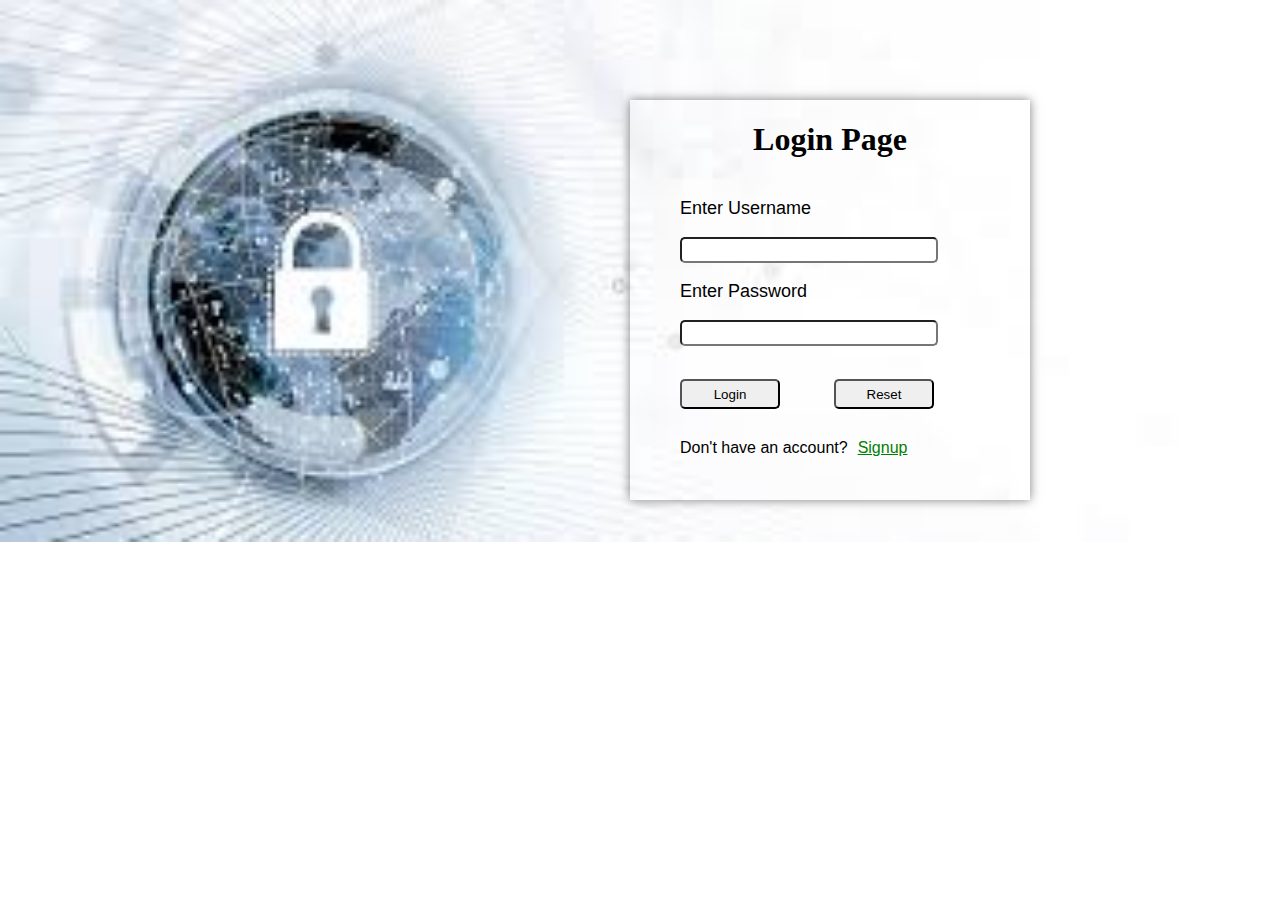
<file: JS-Project/login.html>
<!DOCTYPE html>
<html lang="en">
<head>
    <meta charset="UTF-8">
    <meta name="viewport" content="width=device-width, initial-scale=1.0">
    <title>Login Page</title>
    <style>
        body{
            background-image: url(loginimg.jpg);
            background-repeat: no-repeat;
            background-size: cover;
        }
        #container{
            box-shadow: 0 0 10px rgba(0,0,0,0.5);
            height: 400px;
            width: 400px;
            position: absolute;
            right: 250px;
            top: 100px;
        }
        h1{
            text-align: center;
            margin-bottom: 40px;
        }
        label{
            padding-left: 50px;
            font-family: Arial, Helvetica, sans-serif;
            font-size: large;
        }
        input{
            margin-left: 50px;
            border-radius: 5px;
            width: 250px;
            height: 20px;
        }
        button{
            width: 100px;
            margin-left: 50px;
            margin-top: 15px;
            border-radius: 5px;
            height: 30px;
            cursor: pointer;
        }
        p{
            padding-left: 50px;
            margin-top: 30px;
            font-family: Arial, Helvetica, sans-serif;
        }
        a{
            padding-left: 10px;
            font-family: Arial, Helvetica, sans-serif;
            color: green;
        }
    </style>
</head>
<body>
    <div id="container">
        <h1>Login Page</h1>
        <label>Enter Username</label><br><br>
        <input type="text" id="uname"><br><br>
        <label>Enter Password</label><br><br>
        <input type="password" id="password"><br><br>
        <button onclick="login()">Login</button>
        <button onclick="reset()">Reset</button>
        <p>Don't have an account?<a href="signup.html">Signup</a></p>
    </div>
    <script>
        function login(){
            const fs=require('./users.json');
            const http=require('http');
            
        }
        function reset(){
            const uname=document.getElementById("uname").value="";
            const p=document.getElementById("password").value="";
        }
    </script>
</body>
</html>
</file>
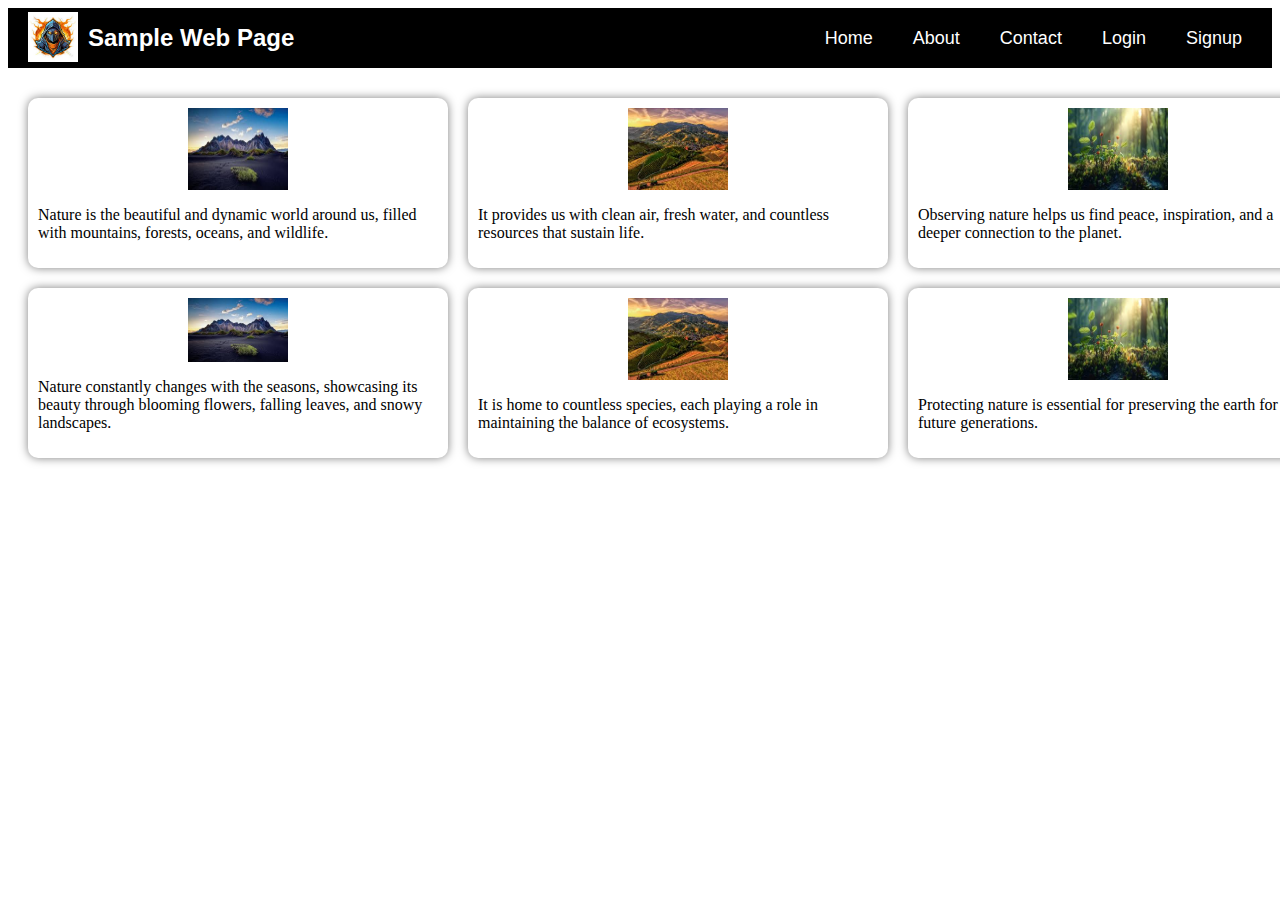
<file: JS-Project/sample.html>
<!DOCTYPE html>
<html lang="en">
<head>
    <meta charset="UTF-8">
    <meta name="viewport" content="width=device-width, initial-scale=1.0">
    <title>Home</title>
    <link rel="stylesheet" href="style.css">
</head>
<body>
    <div id="container">
        <div id="left">
            <img src="logo.jpg" alt="" width="50px" height="50px">
            <h2>Sample Web Page</h2>
        </div>
        <div id="right">
            <a href="sample.html">Home</a>
            <a href="about.html">About</a>
            <a href="contact.html">Contact</a>
            <a href="login.html">Login</a>
            <a href="signup.html">Signup</a>
        </div>
    </div>
    <div id="items">
        <div class="item">
            <img src="img1.jpg" alt="" width="100px" height="100px">
            <p>Nature is the beautiful and dynamic world around us, filled with mountains, forests, oceans, and wildlife.</p>
        </div>
        <div class="item">
            <img src="img2.jpg" alt="" width="100px" height="100px">
            <p>It provides us with clean air, fresh water, and countless resources that sustain life.</p>
        </div>
        <div class="item">
            <img src="img3.jpg" alt="" width="100px" height="100px">
            <p>Observing nature helps us find peace, inspiration, and a deeper connection to the planet.</p>
        </div>
        <div class="item">
            <img src="img1.jpg" alt="" width="100px" height="100px">
            <p>Nature constantly changes with the seasons, showcasing its beauty through blooming flowers, falling leaves, and snowy landscapes.</p>
        </div>
        <div class="item">
            <img src="img2.jpg" alt="" width="100px" height="100px">
            <p>It is home to countless species, each playing a role in maintaining the balance of ecosystems.</p>
        </div>
        <div class="item">
            <img src="img3.jpg" alt="" width="100px" height="100px">
            <p>Protecting nature is essential for preserving the earth for future generations.</p>
        </div>
    </div>
</body>
</html>
</file>
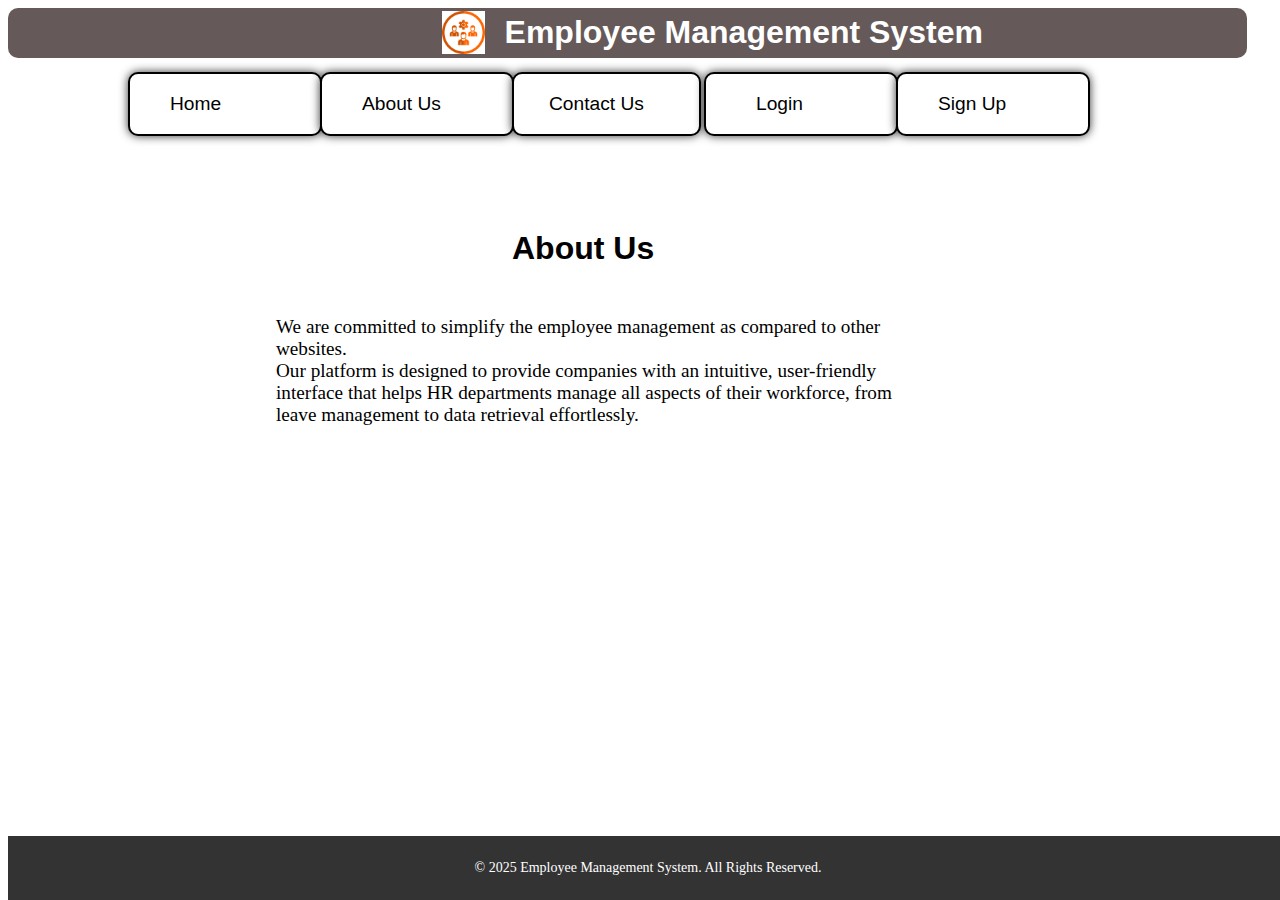
<file: Project/about.html>
<!DOCTYPE html>
<html lang="en">
<head>
    <meta charset="UTF-8">
    <meta name="viewport" content="width=device-width, initial-scale=1.0">
    <title>About Us-EMS</title>
    <style>
        #header{
            border-radius: 10px;
            height: 50px;
            display: flex;
            width: 98%;
            background-color: #655959;
        }
        #header h1 {
            font-family: 'Franklin Gothic Medium', 'Arial Narrow', Arial, sans-serif;
            text-align: center;
            text-decoration: none;
            color: white;
            margin-top: 6px;
            text-align: center;
            margin-left: 20px;
        }
        #header img{
            padding-left: 35%;
            padding-top: 3px;
        }
        #container {
            display: inline-block;
            justify-items: flex-start;    
        }
        #home, #about, #contact, #login, #signup {
            position: absolute;
            font-family: 'Franklin Gothic Medium', 'Arial Narrow', Arial, sans-serif;
            font-size: larger;
            border-radius: 10px;
            border: 2px solid black;
            background-color: white;
            box-shadow: 0 0 10px 0 rgba(0,0,0,0.8);
            transition: transform 0.3s ease;
        }
        #home {
            left: 10%;
            width: 150px;
            padding-left: 40px;
        }
        #about {
            left: 25%;
            width: 150px;
            padding-left: 40px;
        }
        #contact {
            left: 40%;
            width: 150px;
            padding-left: 35px;
        }
        #login {
            left: 55%;
            width: 140px;
            padding-left: 50px;
        }
        #signup {
            left: 70%;
            width: 150px;
            padding-left: 40px;
        }
        #home a, #about a, #contact a, #login a, #signup a {
            text-decoration: none;
            color: black;
        }
        #home:hover{
            -ms-transform: scale(1.2); 
            -webkit-transform: scale(1.2);
            transform: scale(1.2);
        }
        #about:hover{
            -ms-transform: scale(1.2); 
            -webkit-transform: scale(1.2);
            transform: scale(1.2);
        }
        #contact:hover {
            -ms-transform: scale(1.2); 
            -webkit-transform: scale(1.2);
            transform: scale(1.2);
        }
        #login:hover{
            -ms-transform: scale(1.2); 
            -webkit-transform: scale(1.2);
            transform: scale(1.2);
        }
        #signup:hover{
            -ms-transform: scale(1.2); 
            -webkit-transform: scale(1.2);
            transform: scale(1.2);
        }
        #container1 h1{
            position: absolute;
            top: 20%;
            left: 40%;
            margin-top: 50px;
            font-family: 'Franklin Gothic Medium', 'Arial Narrow', Arial, sans-serif;
        }
        #container1 p{
            position: absolute;
            top: 32%;
        }
        #para{
            background-color: white;
            width: 50%;
            height: 130px;
            position: absolute;
            left: 20%;
            border-radius: 20px;
            padding-left: 20px;
            padding-top: 20px;
            margin-top: 8px;
            font-size: larger;
        }
        #para2{
            width: 50%;
            height: 130px;
            position: absolute;
            top: 55%;
            left: 20%;
            border-radius: 20px;
            padding-left: 20px;
            padding-top: 20px;
            margin-top: 8px;
            font-size: larger;
        }
        footer {
            background-color: #333;
            color: white;
            padding: 10px 0;
            text-align: center;
            position: absolute;
            bottom: 0%;
            width: 100%;
        }
        footer p {
            font-size: 14px;
        }
        .container {
            width: 90%;
            max-width: 1200px;
            margin: 0 auto;
        }
    </style>
</head>
<body>
    <div id="header">
        <img src="logo.jpg" alt="" height="43px" width="43px">
        <h1>Employee Management System</h1>
    </div>
    <div id="container">
        <div id="home">
            <p><a href="home.html">Home</a></p>
        </div>
        <div id="about">
            <p><a href="about.html">About Us</a></p>
        </div>
        <div id="contact">
            <p><a href="contact.html">Contact Us</a></p>
        </div>
        <div id="login">
            <p><a href="login.html">Login</a></p>
        </div>
        <div id="signup">
            <p><a href="signup.html">Sign Up</a></p>
        </div>
    </div>
    <div id="container1">
        <h1>About Us</h1>
        <p id="para">We are committed to simplify the employee management as compared to other websites.  <br>
            Our platform is designed to provide companies with an intuitive, user-friendly interface that helps HR departments manage 
            all aspects of their workforce, from leave management to data retrieval effortlessly.</p>
    </div>
    <footer>
        <div class="container">
            <p>&copy; 2025 Employee Management System. All Rights Reserved.</p>
        </div>
    </footer>
</body>
</html>
</file>
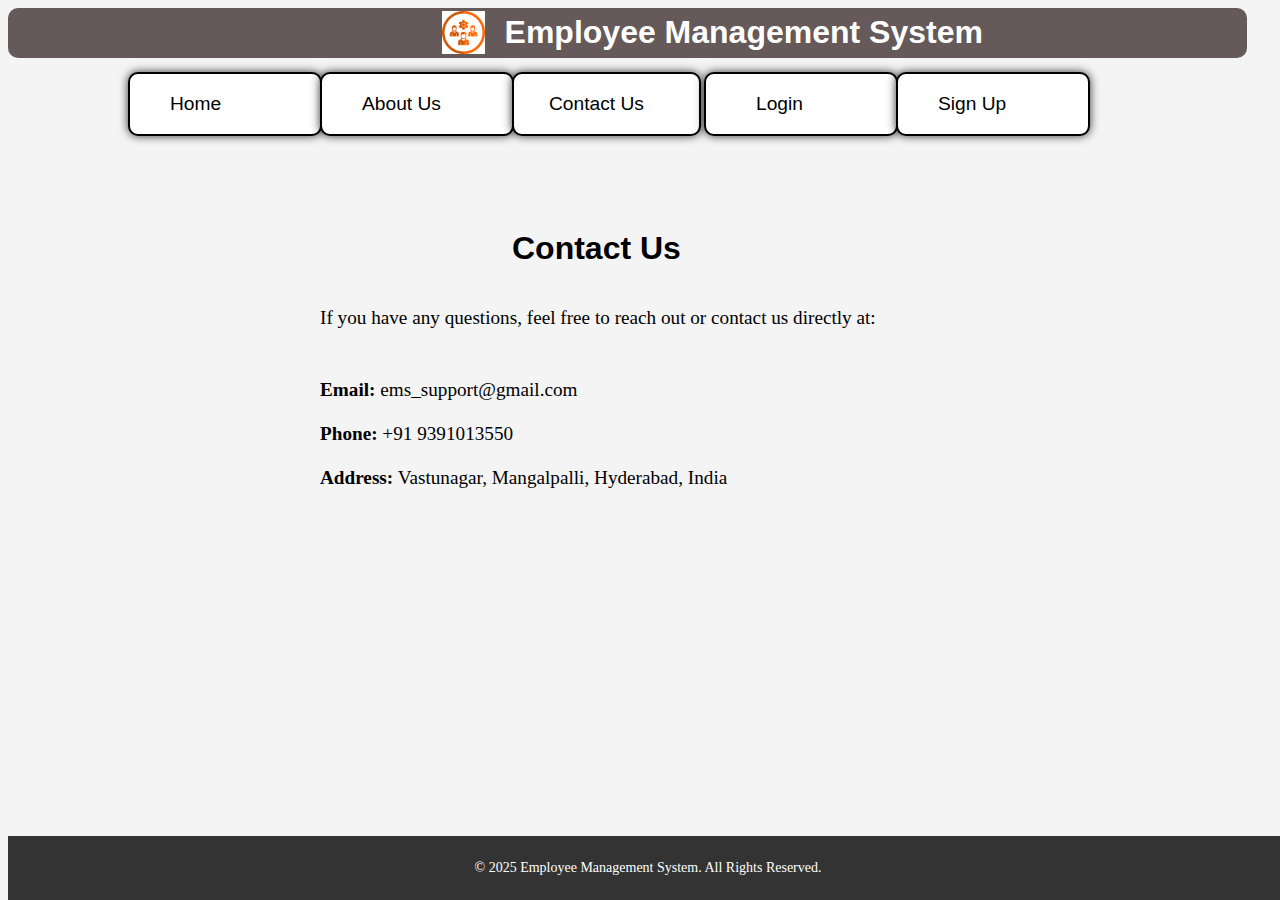
<file: Project/contact.html>
<!DOCTYPE html>
<html lang="en">
<head>
    <meta charset="UTF-8">
    <meta name="viewport" content="width=device-width, initial-scale=1.0">
    <title>Contact-EMS</title>
    <style>
        body {
            background-color: #f4f4f4;
            height: 100%;
        }
        #header{
            border-radius: 10px;
            height: 50px;
            display: flex;
            width: 98%;
            background-color: #655959;
        }
        #header h1 {
            font-family: 'Franklin Gothic Medium', 'Arial Narrow', Arial, sans-serif;
            text-align: center;
            text-decoration: none;
            color: white;
            margin-top: 6px;
            text-align: center;
            margin-left: 20px;
        }
        #header img{
            padding-left: 35%;
            padding-top: 3px;
        }
        #container {
            display: inline-block;
            justify-items: flex-start;    
        }
        #home, #about, #contact, #login, #signup {
            position: absolute;
            font-family: 'Franklin Gothic Medium', 'Arial Narrow', Arial, sans-serif;
            font-size: larger;
            border-radius: 10px;
            border: 2px solid black;
            background-color: white;
            box-shadow: 0 0 10px 0 rgba(0,0,0,0.8);
            transition: transform 0.3s ease;
        }
        #home {
            left: 10%;
            width: 150px;
            padding-left: 40px;
        }
        #about {
            left: 25%;
            width: 150px;
            padding-left: 40px;
        }
        #contact {
            left: 40%;
            width: 150px;
            padding-left: 35px;
        }
        #login {
            left: 55%;
            width: 140px;
            padding-left: 50px;
        }
        #signup {
            left: 70%;
            width: 150px;
            padding-left: 40px;
        }
        #home a, #about a, #contact a, #login a, #signup a {
            text-decoration: none;
            color: black;
        }
        #home:hover{
            -ms-transform: scale(1.2); 
            -webkit-transform: scale(1.2);
            transform: scale(1.2);
        }
        #about:hover{
            -ms-transform: scale(1.2); 
            -webkit-transform: scale(1.2);
            transform: scale(1.2);
        }
        #contact:hover {
            -ms-transform: scale(1.2); 
            -webkit-transform: scale(1.2);
            transform: scale(1.2);
        }
        #login:hover{
            -ms-transform: scale(1.2); 
            -webkit-transform: scale(1.2);
            transform: scale(1.2);
        }
        #signup:hover{
            -ms-transform: scale(1.2); 
            -webkit-transform: scale(1.2);
            transform: scale(1.2);
        }
        #container1 h1{
            position: absolute;
            top: 20%;
            left: 40%;
            margin-top: 50px;
            font-family: 'Franklin Gothic Medium', 'Arial Narrow', Arial, sans-serif;
        }
        #container1 p{
            position: absolute;
            top: 32%;
            left: 25%;
            font-size: larger;
        }
        #container2 p{
            position: absolute;
            top: 40%;
            left: 25%;
            font-size: larger;
        }
        footer {
            background-color: #333;
            color: white;
            padding: 10px 0;
            text-align: center;
            position: absolute;
            bottom: 0%;
            width: 100%;
        }
        footer p {
            font-size: 14px;
        }
        .container {
            width: 90%;
            max-width: 1200px;
            margin: 0 auto;
        }
        </style>
    </head>
<body>
    <div id="header">
        <img src="logo.jpg" alt="" height="43px" width="43px">
        <h1>Employee Management System</h1>
    </div>
    <div id="container">
        <div id="home">
            <p><a href="home.html">Home</a></p>
        </div>
        <div id="about">
            <p><a href="about.html">About Us</a></p>
        </div>
        <div id="contact">
            <p><a href="contact.html">Contact Us</a></p>
        </div>
        <div id="login">
            <p><a href="login.html">Login</a></p>
        </div>
        <div id="signup">
            <p><a href="signup.html">Sign Up</a></p>
        </div>
    </div>
    <div id="container1">
        <h1>Contact Us</h1>
        <p>If you have any questions, feel free to reach out or contact us directly at:</p>
    </div>
    <div id="container2">
        <p><b>Email:</b> ems_support@gmail.com <br><br>
            <b>Phone:</b> +91 9391013550 <br><br>
            <b>Address:</b> Vastunagar, Mangalpalli, Hyderabad, India</p>
    </div>
    <footer>
        <div class="container">
            <p>&copy; 2025 Employee Management System. All Rights Reserved.</p>
        </div>
    </footer>
</body>
</html>
</file>
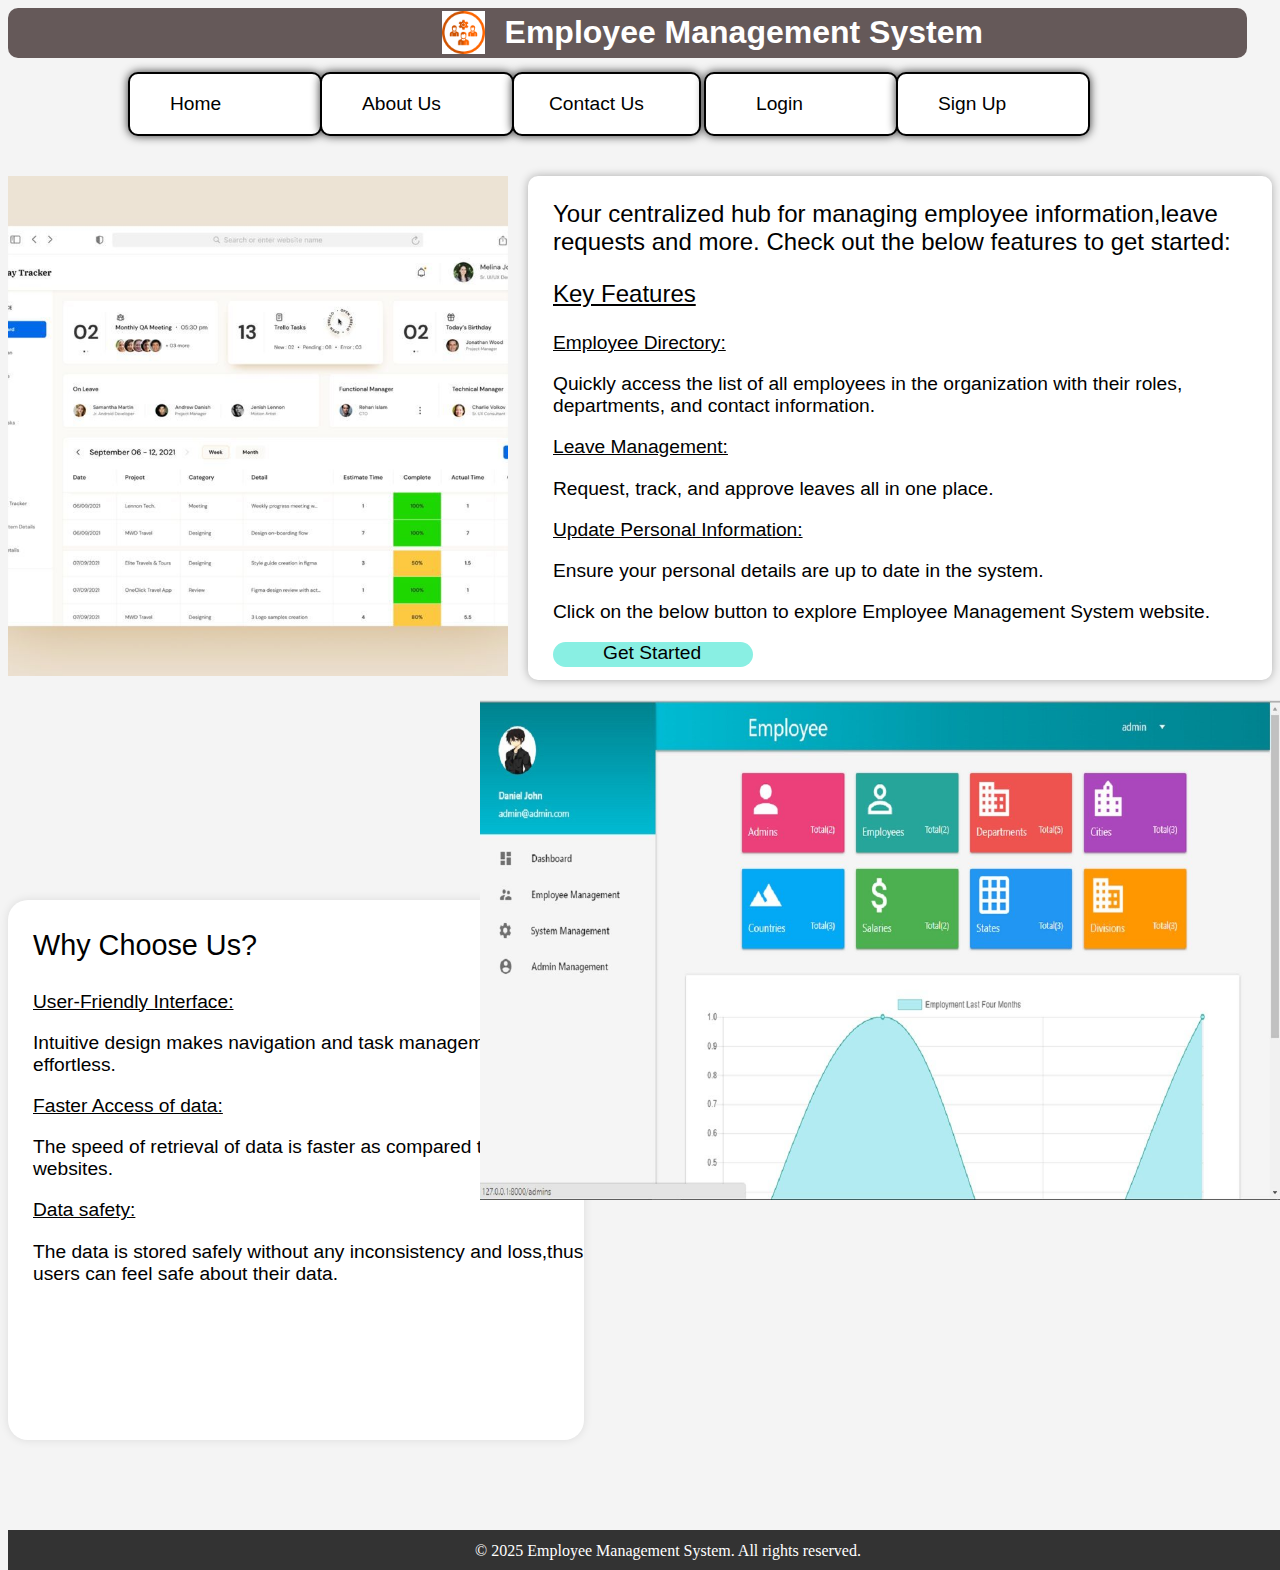
<file: Project/home.html>
<!DOCTYPE html>
<html lang="en">
<head>
    <meta charset="UTF-8">
    <meta name="viewport" content="width=device-width, initial-scale=1.0">
    <title>Home-EMS</title>
    <style>
        body {
            background-color: #f4f4f4;
            height: 100%;
        }
        #header{
            border-radius: 10px;
            height: 50px;
            display: flex;
            width: 98%;
            background-color: #655959;
        }
        #header h1 {
            font-family: 'Franklin Gothic Medium', 'Arial Narrow', Arial, sans-serif;
            text-align: center;
            text-decoration: none;
            color: white;
            margin-top: 6px;
            text-align: center;
            margin-left: 20px;
        }
        #header img{
            padding-left: 35%;
            padding-top: 3px;
        }
        #container {
            display: inline-block;
            justify-items: flex-start;    
        }
        #home, #about, #contact, #login, #signup {
            position: absolute;
            font-family: 'Franklin Gothic Medium', 'Arial Narrow', Arial, sans-serif;
            font-size: larger;
            border-radius: 10px;
            border: 2px solid black;
            background-color: white;
            box-shadow: 0 0 10px 0 rgba(0,0,0,0.8);
            transition: transform 0.3s ease;
        }
        #home {
            left: 10%;
            width: 150px;
            padding-left: 40px;
        }
        #about {
            left: 25%;
            width: 150px;
            padding-left: 40px;
        }
        #contact {
            left: 40%;
            width: 150px;
            padding-left: 35px;
        }
        #login {
            left: 55%;
            width: 140px;
            padding-left: 50px;
        }
        #signup {
            left: 70%;
            width: 150px;
            padding-left: 40px;
        }
        #home a, #about a, #contact a, #login a, #signup a {
            text-decoration: none;
            color: black;
        }
        #home:hover{
            -ms-transform: scale(1.2); 
            -webkit-transform: scale(1.2);
            transform: scale(1.2);
        }
        #about:hover{
            -ms-transform: scale(1.2); 
            -webkit-transform: scale(1.2);
            transform: scale(1.2);
        }
        #contact:hover {
            -ms-transform: scale(1.2); 
            -webkit-transform: scale(1.2);
            transform: scale(1.2);
        }
        #login:hover{
            -ms-transform: scale(1.2); 
            -webkit-transform: scale(1.2);
            transform: scale(1.2);
        }
        #signup:hover{
            -ms-transform: scale(1.2); 
            -webkit-transform: scale(1.2);
            transform: scale(1.2);
        }
        #container1{
            display: flex;
        }
        #left{
            margin-top: 100px;
        }
        #right{
            margin-top: 100px;
            font-family: 'Franklin Gothic Medium', 'Arial Narrow', Arial, sans-serif;
            margin-left: 20px;
            font-size: larger;
            box-shadow: 0 0 10px 0 rgba(0,0,0,0.3);
            background-color: white;
            border-radius: 10px;
            padding-left: 25px;
        }
        #head{
            font-size: x-large;
        }
        #button{
            border-radius: 35px;
            width: 200px;
            background-color: rgb(137, 239, 227);
            height: 25px;
        }
        #button a{
            text-decoration: none;
            color: black;
            padding-left: 50px;
            padding-top: 10px;
        }
        #left1{
            background-color: white;
            box-shadow: 0 0 10px 0 rgba(0,0,0,0.1);
            position: absolute;
            top: 100%;
            width: 45%;
            height: 60%;
            border-radius: 20px;
            font-family: 'Franklin Gothic Medium', 'Arial Narrow', Arial, sans-serif;
        }
        #left1 p{
            padding-left: 25px;
            font-size: larger;
        }
        #head1{
            font-size: x-large;
        }
        #right1{
            position: absolute;
            right: 0;
            margin-top: 20px;
        }
        #footer {
            background-color: #333;
            color: white;
            text-align: center;
            padding: 20px;
            position: absolute;
            top: 170%;
            bottom: 0;
            width: 100%;
        }
        #footer p{
            margin: -8px;
        }
    </style>
</head>
<body>
    <div id="header">
        <img src="logo.jpg" alt="" height="43px" width="43px">
        <h1>Employee Management System</h1>
    </div>
    <div id="container">
        <div id="home">
            <p><a href="home.html">Home</a></p>
        </div>
        <div id="about">
            <p><a href="about.html">About Us</a></p>
        </div>
        <div id="contact">
            <p><a href="contact.html">Contact Us</a></p>
        </div>
        <div id="login">
            <p><a href="login.html">Login</a></p>
        </div>
        <div id="signup">
            <p><a href="signup.html">Sign Up</a></p>
        </div>
    </div>
    <div id="container1">
        <div id="left">
            <img src="image.jpg" alt="" height="500px" width="500px">
        </div>
        <div id="right">
            <div id="head">
                <p>Your centralized hub for managing employee information,leave requests and more. Check out the below features to get started:</p>
                <p><u>Key Features</u></p>
            </div>
            <p><u>Employee Directory:</u><br></p>
            <p>Quickly access the list of all employees in the organization with their roles, departments, and contact information.</p>
            <p><u>Leave Management:</u><br></p>
            <p>Request, track, and approve leaves all in one place.</p>
            <p><u>Update Personal Information:</u><br></p>
            <p>Ensure your personal details are up to date in the system.</p>
            <p>Click on the below button to explore Employee Management System website.</p>
            <div id="button">
                <a href="signup.html">Get Started</a>
            </div>
        </div>
    </div>
    <div id="left1">
        <div id="head1">
            <p>Why Choose Us?</p>
        </div>
        <p><u>User-Friendly Interface:</u><br></p><p>Intuitive design makes navigation and task management effortless.</p>
        <p><u>Faster Access of data:</u><br></p><p>The speed of retrieval of data is faster as compared to other websites.</p>
        <p><u>Data safety:</u><br></p><p>The data is stored safely without any inconsistency and loss,thus users can feel safe about their data.</p>
    </div>
    <div id="right1">
        <img src="image2.jpg" alt="" height="500px" width="800px">
    </div>
<div id="footer">
    <p>&copy; 2025 Employee Management System. All rights reserved.</p>
</div>
</body>
</html>
</file>
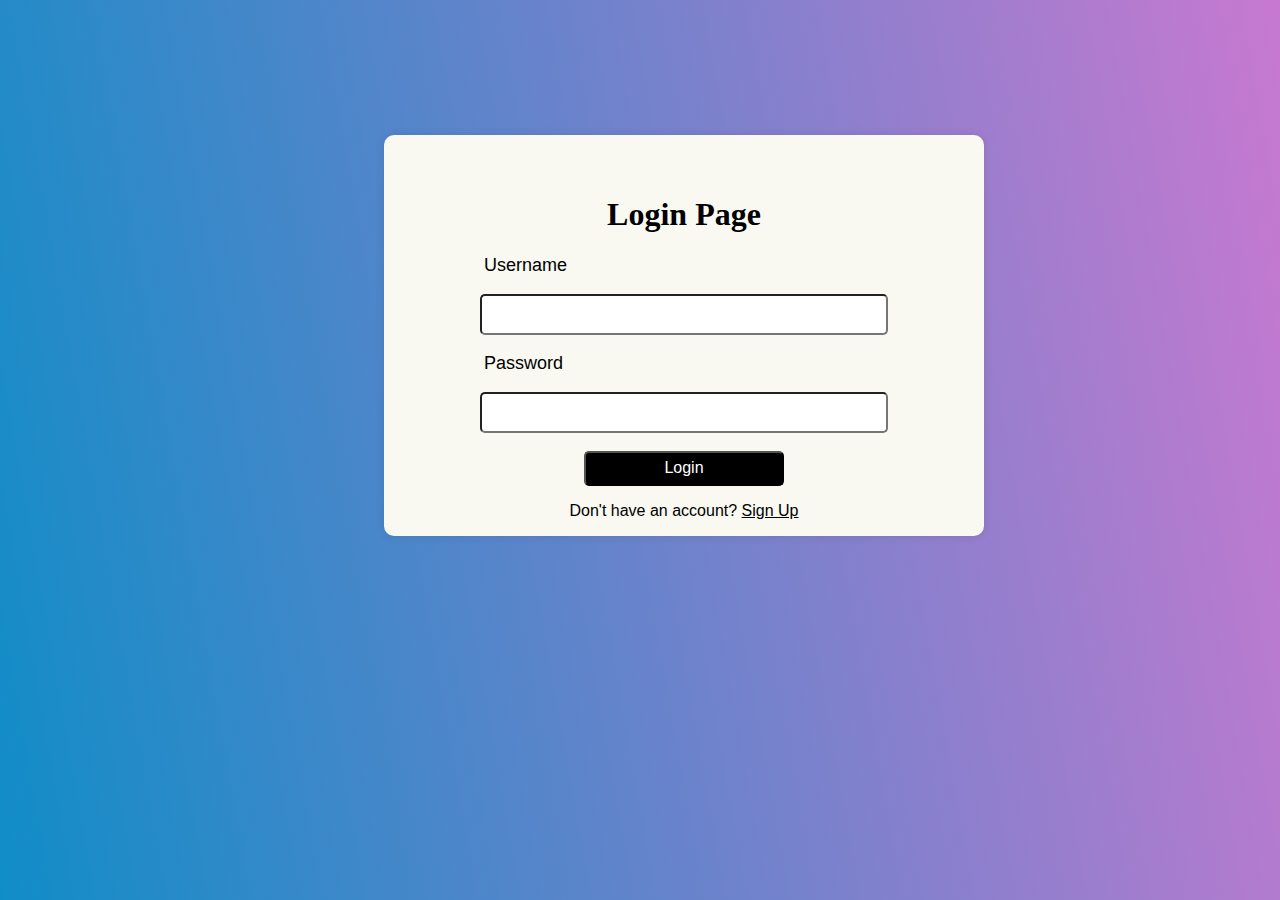
<file: Project/login.html>
<!DOCTYPE html>
<html lang="en">
<head>
    <meta charset="UTF-8">
    <meta name="viewport" content="width=device-width, initial-scale=1.0">
    <title>Login-EMS</title>
    <style>
        body{
            font-family: Arial, sans-serif;
            margin: 0;
            padding: 0;
            display: flex;
            justify-content: center;
            align-items: center;
            min-height: 100vh;
            background: linear-gradient(80deg, #108dc7, #c779d0);
        }
        #container{
            background-color: rgb(249, 249, 242);
            text-align: center;
            justify-content: center;
            position: absolute;
            left: 30%;
            top: 15%;
            width: 600px;
            height: fit-content;
            padding-top: 40px;
            box-shadow: 0 0 10px 0 rgba(0, 0, 0, 0.1);
            border-radius: 10px;
            padding-top: 40px;
        }
        input{
            width: 400px;          
            height: 35px;
            justify-content: center;
            border-radius: 5px;
        }
        #container label{
            font-family: Arial, Helvetica, sans-serif;
            font-size: large;
            text-align: left;
            display: block;
            padding-left: 100px;
        }
        h1{
            color: black;
            font-family: 'Times New Roman', Times, serif;
            justify-content: center;
            text-align: center;
        }
        #container a{
            color: rgb(0, 0, 0);
            font-family: Arial, Helvetica, sans-serif;
            font-size: medium;
            text-decoration: none;
        }
        #container p{
            color: rgb(0, 0, 0);
            font-family: Arial, Helvetica, sans-serif;
            font-size: medium;
            display: inline-block;
        }
        button{
            background-color: rgb(0, 0, 0);
            color: rgb(255, 255, 255);
            font-family: Arial, Helvetica, sans-serif;
            font-size: medium;
            border-radius: 5px;
            width: 200px;
            height: 35px;
            justify-content: center;
        }
    </style>
</head>
<body>
    <div id="container">
        <h1>Login Page</h1>
        <form method="POST" action="http://localhost:8080/login" id="login-form">
            <label>Username</label><br>
            <input type="text" name="username" required><br><br>
            <label>Password</label><br>
            <input type="password" name="password" required><br><br>
            <button type="submit">Login</button><br>
        </form>
        <script>
            document.getElementById("login-form").addEventListener("submit", function (e) {
                e.preventDefault(); // prevent default form submission

                const formData = new FormData(this);
                fetch("http://localhost:8080/your-app-name/login", {
                    method: "POST",
                    body: formData,
                    credentials: "include" // To allow session cookies if needed
                })
                    .then(response => {
                        if (response.redirected) {
                            window.location.href = response.url;
                        } else {
                            return response.text();
                        }
                    })
                    .then(data => {
                        if (data) {
                            document.getElementById("container").innerHTML += data;
                        }
                    })
                    .catch(error => {
                        console.error("Error:", error);
                    });
            });
        </script>

        <p>Don't have an account? <a href="signup.html"><u>Sign Up</u></a></p>
    </div>
</body>
</html>
</file>
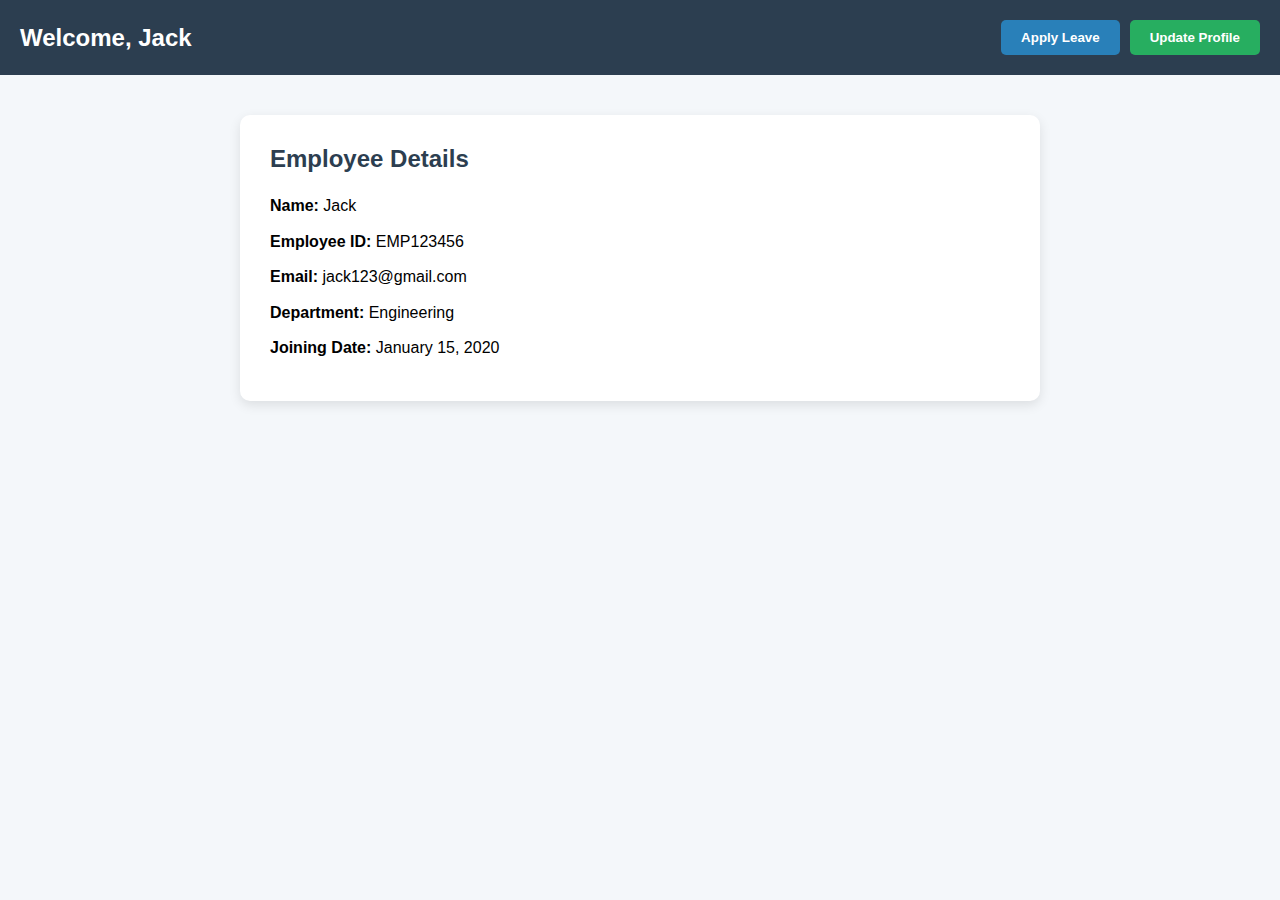
<file: Project/profile.html>
<!DOCTYPE html>
<html lang="en">
<head>
  <meta charset="UTF-8" />
  <meta name="viewport" content="width=device-width, initial-scale=1" />
  <title>Employee Profile</title>
  <style>
    * {
      box-sizing: border-box;
    }

    body {
      margin: 0;
      font-family: 'Segoe UI', Tahoma, Geneva, Verdana, sans-serif;
      background: #f4f7fa;
    }

    #header {
      background-color: #2c3e50;
      color: white;
      padding: 20px;
      display: flex;
      justify-content: space-between;
      align-items: center;
    }

    #header h1 {
      margin: 0;
      font-size: 24px;
    }

    #buttonGroup {
      display: flex;
      gap: 10px;
    }

    #btnLeave, #btnProfile {
      padding: 10px 20px;
      border: none;
      border-radius: 5px;
      font-weight: bold;
      cursor: pointer;
      transition: 0.3s;
      color: white;
    }

    #btnLeave {
      background-color: #2980b9;
    }

    #btnProfile {
      background-color: #27ae60;
    }

    #btnLeave:hover,
    #btnProfile:hover {
      opacity: 0.9;
    }

    #profileContainer {
      max-width: 800px;
      margin: 40px auto;
      background: white;
      border-radius: 10px;
      padding: 30px;
      box-shadow: 0 4px 12px rgba(0, 0, 0, 0.1);
    }

    #profileInfo h2 {
      margin-top: 0;
      color: #2c3e50;
    }

    #profileInfo p {
      font-size: 16px;
      margin: 10px 0;
      line-height: 1.6;
    }

    #leaveModal, #profileModal {
      display: none;
      position: fixed;
      z-index: 999;
      left: 0;
      top: 0;
      width: 100%;
      height: 100%;
      overflow: auto;
      background: rgba(0, 0, 0, 0.4);
    }

    #leaveModalContent,
    #profileModalContent {
      background-color: #fff;
      margin: 10% auto;
      padding: 20px;
      border-radius: 8px;
      width: 400px;
      position: relative;
    }

    .close {
      color: #aaa;
      position: absolute;
      top: 10px;
      right: 20px;
      font-size: 24px;
      font-weight: bold;
      cursor: pointer;
    }

    #leaveModalContent input,
    #leaveModalContent textarea,
    #profileModalContent input,
    #profileModalContent select {
      width: 100%;
      padding: 10px;
      margin: 10px 0 20px;
      border: 1px solid #ccc;
      border-radius: 4px;
    }

    #leaveModalContent button,
    #profileModalContent button {
      width: 100%;
      background-color: #3498db;
      color: white;
      border: none;
      padding: 10px;
      font-weight: bold;
      border-radius: 5px;
    }

    #leaveModalContent button:hover,
    #profileModalContent button:hover {
      opacity: 0.95;
    }
  </style>
</head>
<body>

  <div id="header">
    <h1>Welcome, Jack</h1>
    <div id="buttonGroup">
      <button id="btnLeave" onclick="openModal('leaveModal')">Apply Leave</button>
      <button id="btnProfile" onclick="openModal('profileModal')">Update Profile</button>
    </div>
  </div>

  <div id="profileContainer">
    <div id="profileInfo">
      <h2>Employee Details</h2>
      <p><strong>Name:</strong> Jack</p>
      <p><strong>Employee ID:</strong> EMP123456</p>
      <p><strong>Email:</strong> jack123@gmail.com</p>
      <p><strong>Department:</strong> Engineering</p>
      <p><strong>Joining Date:</strong> January 15, 2020</p>
    </div>
  </div>

  <div id="leaveModal">
    <div id="leaveModalContent">
      <span class="close" onclick="closeModal('leaveModal')">&times;</span>
      <h3>Apply for Leave</h3>
      <form>
        <label>Start Date</label>
        <input type="date" required>

        <label>End Date</label>
        <input type="date" required>

        <label>Reason</label>
        <textarea rows="4" placeholder="Brief reason for leave..." required></textarea>

        <button type="submit">Submit Leave Request</button>
      </form>
    </div>
  </div>

  <div id="profileModal">
    <div id="profileModalContent">
      <span class="close" onclick="closeModal('profileModal')">&times;</span>
      <h3>Update Profile</h3>
      <form>
        <label>Full Name</label>
        <input type="text" value="Jack" required>

        <label>Email</label>
        <input type="email" value="jack123@gmail.com" required>

        <label>Phone Number</label>
        <input type="tel" placeholder="e.g., +1 234 567 8900">

        <label>Department</label>
        <select>
          <option>Engineering</option>
          <option>HR</option>
          <option>Marketing</option>
          <option>Finance</option>
        </select>

        <button type="submit">Update Info</button>
      </form>
    </div>
  </div>

  <script>
    function openModal(modalId) {
      document.getElementById(modalId).style.display = 'block';
    }

    function closeModal(modalId) {
      document.getElementById(modalId).style.display = 'none';
    }

    window.onclick = function (event) {
      const leave = document.getElementById('leaveModal');
      const profile = document.getElementById('profileModal');
      if (event.target === leave) closeModal('leaveModal');
      if (event.target === profile) closeModal('profileModal');
    }
  </script>

</body>
</html>
</file>
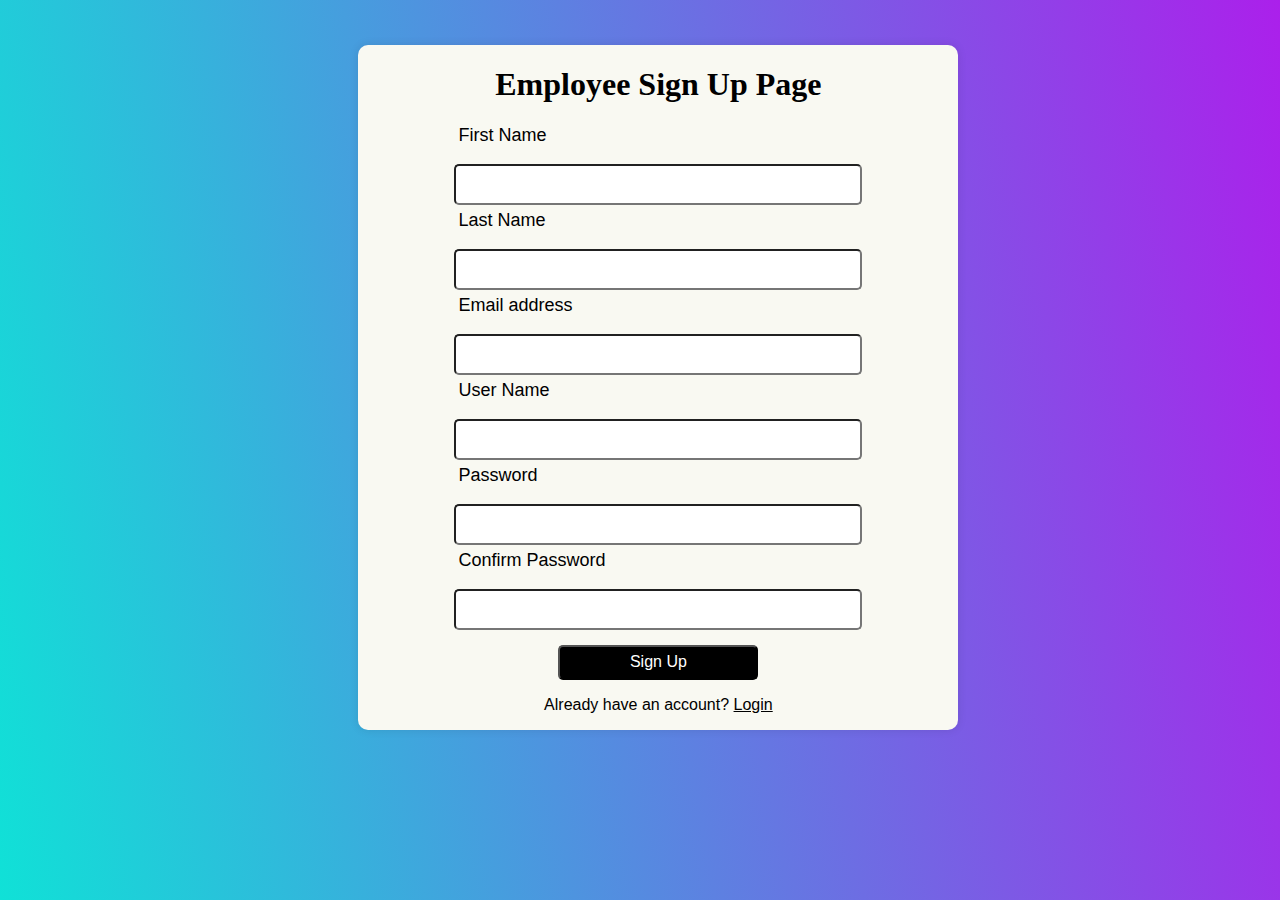
<file: Project/signup.html>
<!DOCTYPE html>
<html lang="en">
<head>
    <meta charset="UTF-8">
    <meta name="viewport" content="width=device-width, initial-scale=1.0">
    <title>Sign Up-EMS</title>
    <style>
        body{
            font-family: 'Courier New', Courier, monospace;
            margin: 0;
            padding: 0;
            display: flex;
            justify-content: center;
            align-items: center;
            min-height: 100vh;
            background: linear-gradient(80deg, #10e1d7, #ab20eb);
        }
        #container{
            background-color: rgb(249, 249, 242);
            text-align: center;
            justify-content: center;
            position: absolute;
            left: 28%;
            top: 5%;
            width: 600px;
            height: fit-content;
            box-shadow: 0 0 10px 0 rgba(0, 0, 0, 0.1);
            border-radius: 10px;
        }
        h1{
            color: black;
            font-family: 'Times New Roman', Times, serif;
            justify-content: center;
            text-align: center;
        }
        #container label{
            font-family: Arial, Helvetica, sans-serif;
            font-size: large;
            text-align: left;
            display: block;
            padding-left: 100px;
        }
        input{
            width: 400px;          
            height: 35px;
            justify-content: center;
            border-radius: 5px;
            margin-bottom: 5px;
        }
        #container a{
            color: rgb(0, 0, 0);
            font-family: Arial, Helvetica, sans-serif;
            font-size: medium;
            text-decoration: none;
        }
        #container p{
            color: rgb(0, 0, 0);
            font-family: Arial, Helvetica, sans-serif;
            font-size: medium;
            display: inline-block;
        }
        button{
            background-color: rgb(0, 0, 0);
            color: rgb(255, 255, 255);
            font-family: Arial, Helvetica, sans-serif;
            font-size: medium;
            border-radius: 5px;
            width: 200px;
            height: 35px;
            justify-content: center;
            margin-top: 10px;
        }
    </style>
</head>
<body>
    <div id="container">
        <h1>Employee Sign Up Page</h1>
        <form action="signup" method="post">
            <label>First Name</label><br>
            <input type="text" name="firstname" required>
            <label>Last Name</label><br>
            <input type="text" name="lastname" required>
            <label>Email address</label><br>
            <input type="text" name="email" required>
            <label>User Name</label><br>
            <input type="text" name="username" required>
            <label>Password</label><br>
            <input type="password" name="password" required>
            <label>Confirm Password</label><br>
            <input type="password" name="confirmpassword" required>
            <button type="submit">Sign Up</button><br>
        </form>
        <p>Already have an account? <a href="login.html"><u>Login</u></a></p>
    </div>
    <script>
        document.querySelector('form').addEventListener('submit', function(event) {
            const password = document.querySelector('input[name="password"]').value;
            const confirmPassword = document.querySelector('input[name="confirmpassword"]').value;

            if (password !== confirmPassword) {
                alert("Passwords do not match!");
                event.preventDefault();
            }
        });
    </script>
</body>
</html>
</file>
<file: JS-Project/style.css>
#container{
    height: 60px;
    background-color: black;
    display: flex;
    justify-content: space-between;
    align-items: center;
    padding: 0 20px;
}
#left{
    display: flex;
    gap: 10px;
}
#left>img{
    padding-top: 8px;
}
#left>h2{
    color: white;
    font-family: Arial, Helvetica, sans-serif;
}
#right{
    display: flex;
    gap: 20px;
    justify-content: right;
    align-items: center;
}
#right>a{
    position: relative;
    text-align: right;
    text-decoration: none;
    color: white;
    font-family: Arial, Helvetica, sans-serif;
    font-size: large;
    padding: 20px 10px;
    transition: color 0.3s ease-in-out;
}
#right>a::after{
    content: '';
    position: absolute;
    left: 0;
    bottom: 15px;
    width: 0%;
    height: 2px;
    background-color: white;
    transition: width 0.3s ease-in-out;
}
#right>a:hover::after{
    width: 100%;
}
#items{
    display: grid;
    grid-template-columns: 420px 420px 420px;
    gap: 20px;
    margin-top: 10px;
    padding: 20px;
}
.item{
    border-radius: 10px;
    box-shadow: 0 0 10px rgba(0,0,0,0.5);
    height: 150px;
    display: flex;
    flex-direction: column;
    justify-content: center;
    align-items: center;
    padding: 10px;
    transition: transform 0.3s ease-in-out;
}
.item:hover{
    transform: scale(1.1);
}
</file>
